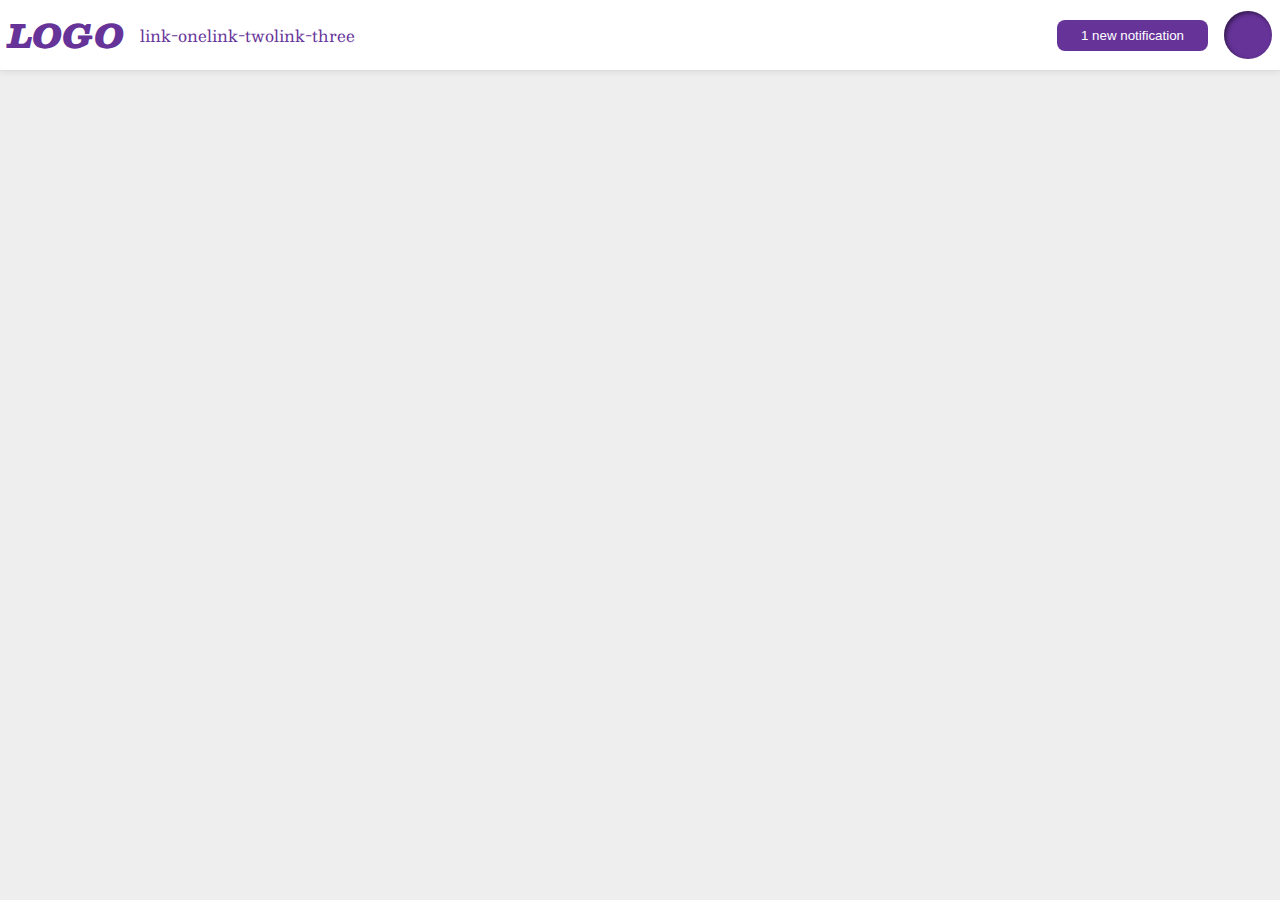
<file: flex/03-flex-header-2/index.html>
<!DOCTYPE html>
<html lang="en">
  <head>
    <meta charset="UTF-8">
    <meta http-equiv="X-UA-Compatible" content="IE=edge">
    <meta name="viewport" content="width=device-width, initial-scale=1.0">
    <title>Flex Header 2</title>
    <link rel="stylesheet" href="style.css">
  </head>
  <body>
    <div class="header">
      <div class="left">
      <div class="logo">
        LOGO
      </div>
      <ul class="links">
        <li><a href="https://google.com">link-one</a></li>
        <li><a href="https://google.com">link-two</a></li>
        <li><a href="https://google.com">link-three</a></li>
      </div>
      <div class="right">
      </ul>
      <button class="notifications">
        1 new notification
      </button>
      <div class="profile-image"></div>
    </div>
    </div>
  </body>
</html>
</file>
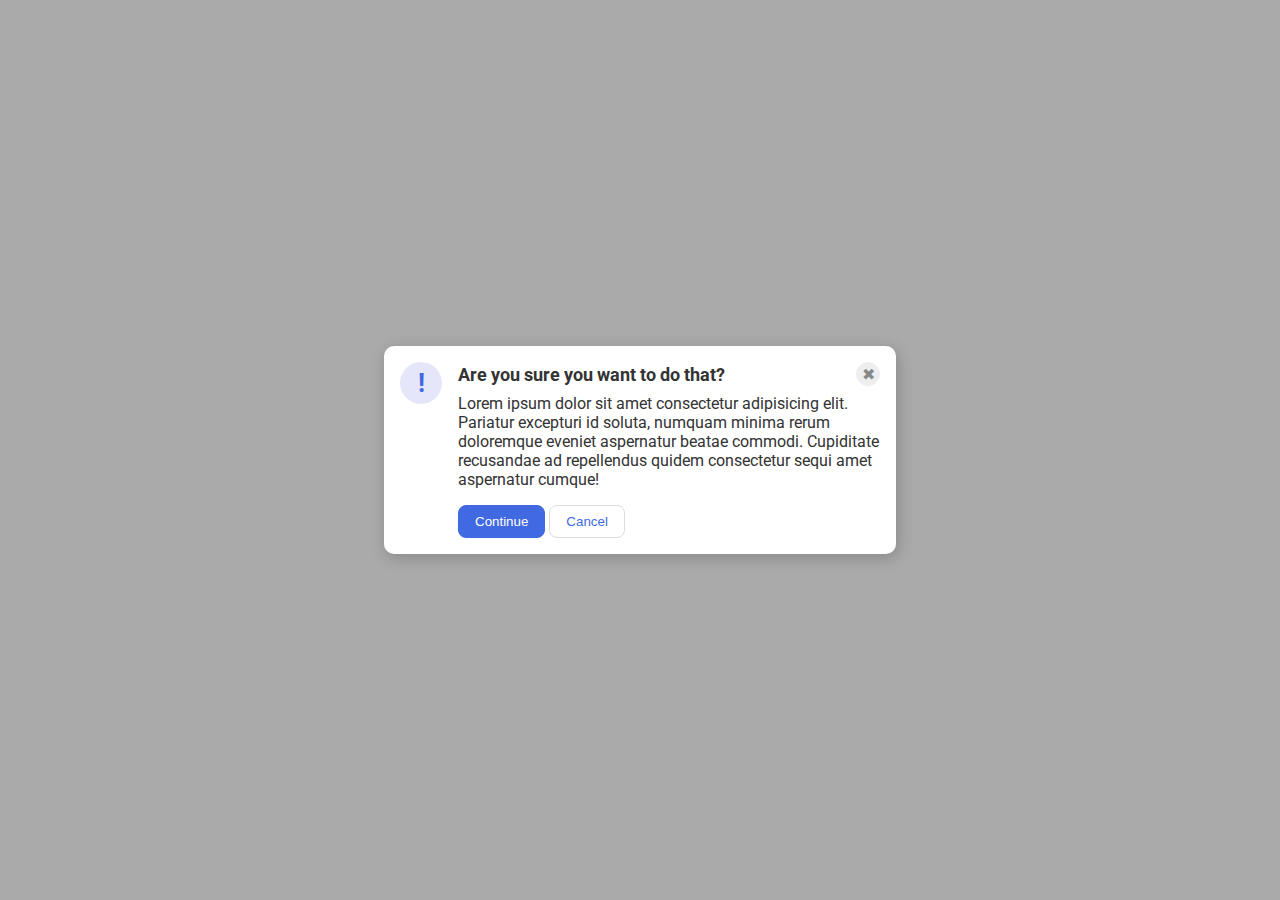
<file: flex/05-flex-modal/index.html>
<!DOCTYPE html>
<html lang="en">
  <head>
    <meta charset="UTF-8">
    <meta http-equiv="X-UA-Compatible" content="IE=edge">
    <meta name="viewport" content="width=device-width, initial-scale=1.0">
    <link rel="stylesheet" href="style.css">
    <title>Modal</title>
  </head>
  <body>
    <div class="modal">
      
        <div class="icon">!</div>
      <div class="upper">
        <div class="header">Are you sure you want to do that?
        <button class="close-button">✖</button>
        </div>
      
      <div class="text">Lorem ipsum dolor sit amet consectetur adipisicing elit. Pariatur excepturi id soluta, numquam minima rerum doloremque eveniet aspernatur beatae commodi. Cupiditate recusandae ad repellendus quidem consectetur sequi amet aspernatur cumque!</div>
      <button class="continue">Continue</button>
      <button class="cancel">Cancel</button>
    </div>
    </div>
  </body>
</html>
</file>
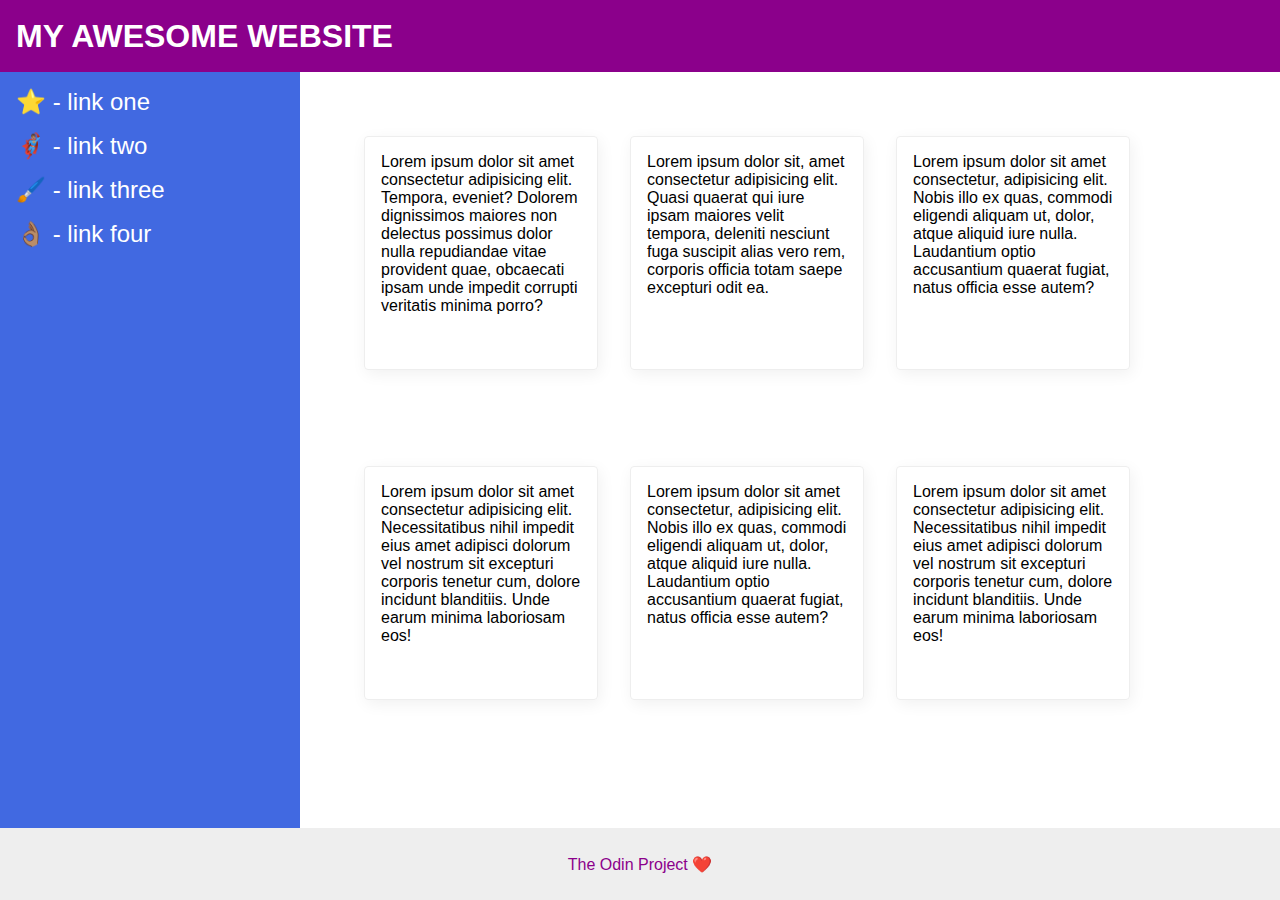
<file: flex/07-flex-layout-2/index.html>
<!DOCTYPE html>
<html lang="en">
  <head>
    <meta charset="UTF-8">
    <meta http-equiv="X-UA-Compatible" content="IE=edge">
    <meta name="viewport" content="width=device-width, initial-scale=1.0">
    <title>The Holy Grail</title>
    <link rel="stylesheet" href="style.css">
  </head>
  <body>
    <div class="header">
      MY AWESOME WEBSITE
    </div>
  
  <div class="middle">
  <div class="sidebar">
      <ul>
        <li><a href="#">⭐ - link one</a></li>
        <li><a href="#">🦸🏽‍♂️ - link two</a></li>
        <li><a href="#">🖌️ - link three</a></li>
        <li><a href="#">👌🏽 - link four</a></li>
      </ul>
    </div>
  <div class="content">
    <div class="card">Lorem ipsum dolor sit amet consectetur adipisicing elit. Tempora, eveniet? Dolorem dignissimos maiores non delectus possimus dolor nulla repudiandae vitae provident quae, obcaecati ipsam unde impedit corrupti veritatis minima porro?</div>
    <div class="card">Lorem ipsum dolor sit, amet consectetur adipisicing elit. Quasi quaerat qui iure ipsam maiores velit tempora, deleniti nesciunt fuga suscipit alias vero rem, corporis officia totam saepe excepturi odit ea.</div>
    <div class="card">Lorem ipsum dolor sit amet consectetur, adipisicing elit. Nobis illo ex quas, commodi eligendi aliquam ut, dolor, atque aliquid iure nulla. Laudantium optio accusantium quaerat fugiat, natus officia esse autem?</div>
    <div class="card">Lorem ipsum dolor sit amet consectetur adipisicing elit. Necessitatibus nihil impedit eius amet adipisci dolorum vel nostrum sit excepturi corporis tenetur cum, dolore incidunt blanditiis. Unde earum minima laboriosam eos!</div>
    <div class="card">Lorem ipsum dolor sit amet consectetur, adipisicing elit. Nobis illo ex quas, commodi eligendi aliquam ut, dolor, atque aliquid iure nulla. Laudantium optio accusantium quaerat fugiat, natus officia esse autem?</div>
    <div class="card">Lorem ipsum dolor sit amet consectetur adipisicing elit. Necessitatibus nihil impedit eius amet adipisci dolorum vel nostrum sit excepturi corporis tenetur cum, dolore incidunt blanditiis. Unde earum minima laboriosam eos!</div>
  </div>
</div>
    <div class="footer">
      The Odin Project ❤️
    </div>
  </body>
</html>
</file>
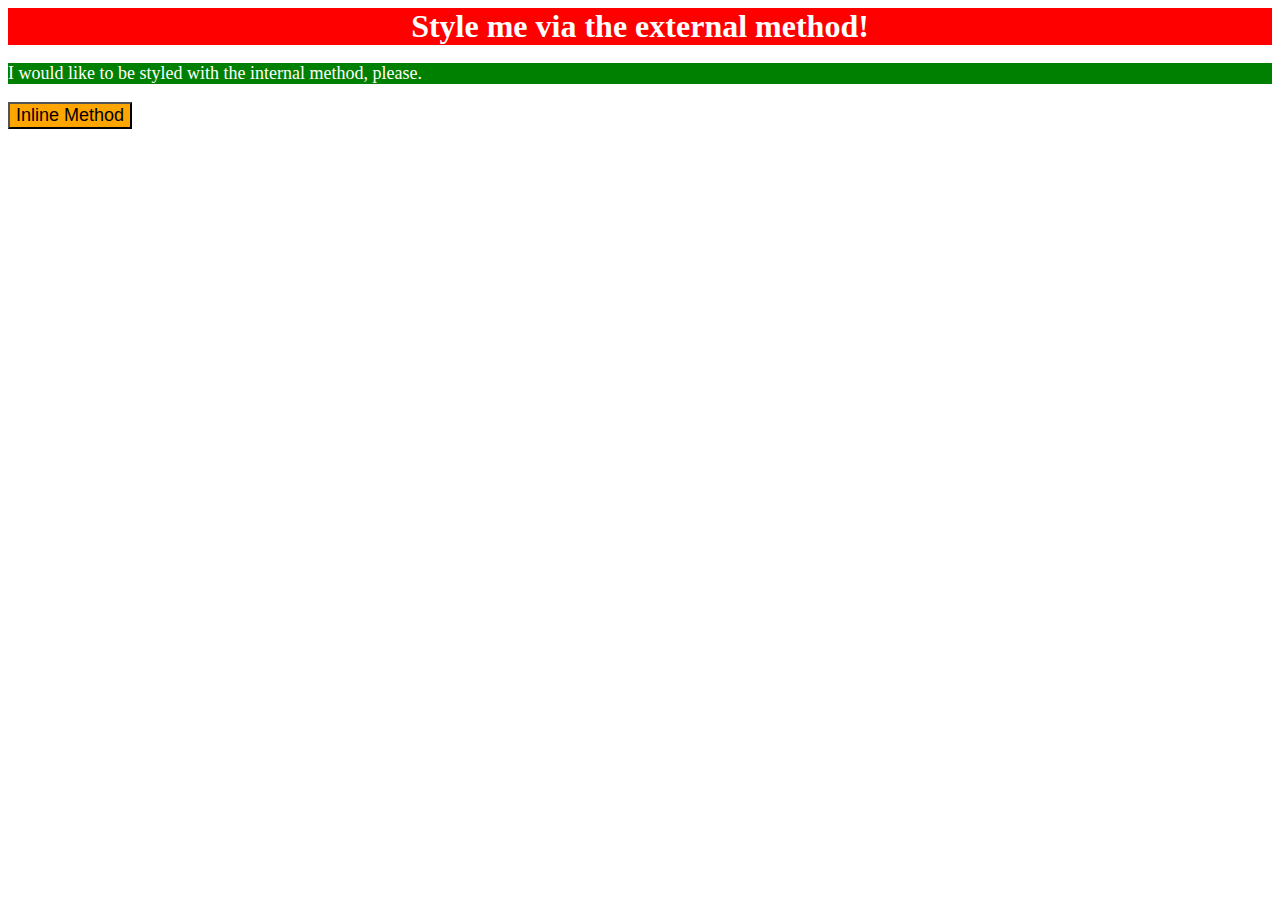
<file: foundations/01-css-methods/index.html>
<!DOCTYPE html>
<html lang="en">
  <head>
    <meta charset="UTF-8">
    <meta http-equiv="X-UA-Compatible" content="IE=edge">
    <meta name="viewport" content="width=device-width, initial-scale=1.0">
    <title>Methods for Adding CSS</title>
    <link rel="stylesheet" href="styles.css">
    <style>

      .nana{
        background-color: green;
        color: white;
        font-size: 18px;
      }

    </style>

  </head>

  <body>
    <div>Style me via the external method!</div>
    <p class="nana">I would like to be styled with the internal method, please.</p>
    <button style="background-color: orange; font-size: 18px;">Inline Method</button>
  </body>
</html>
</file>
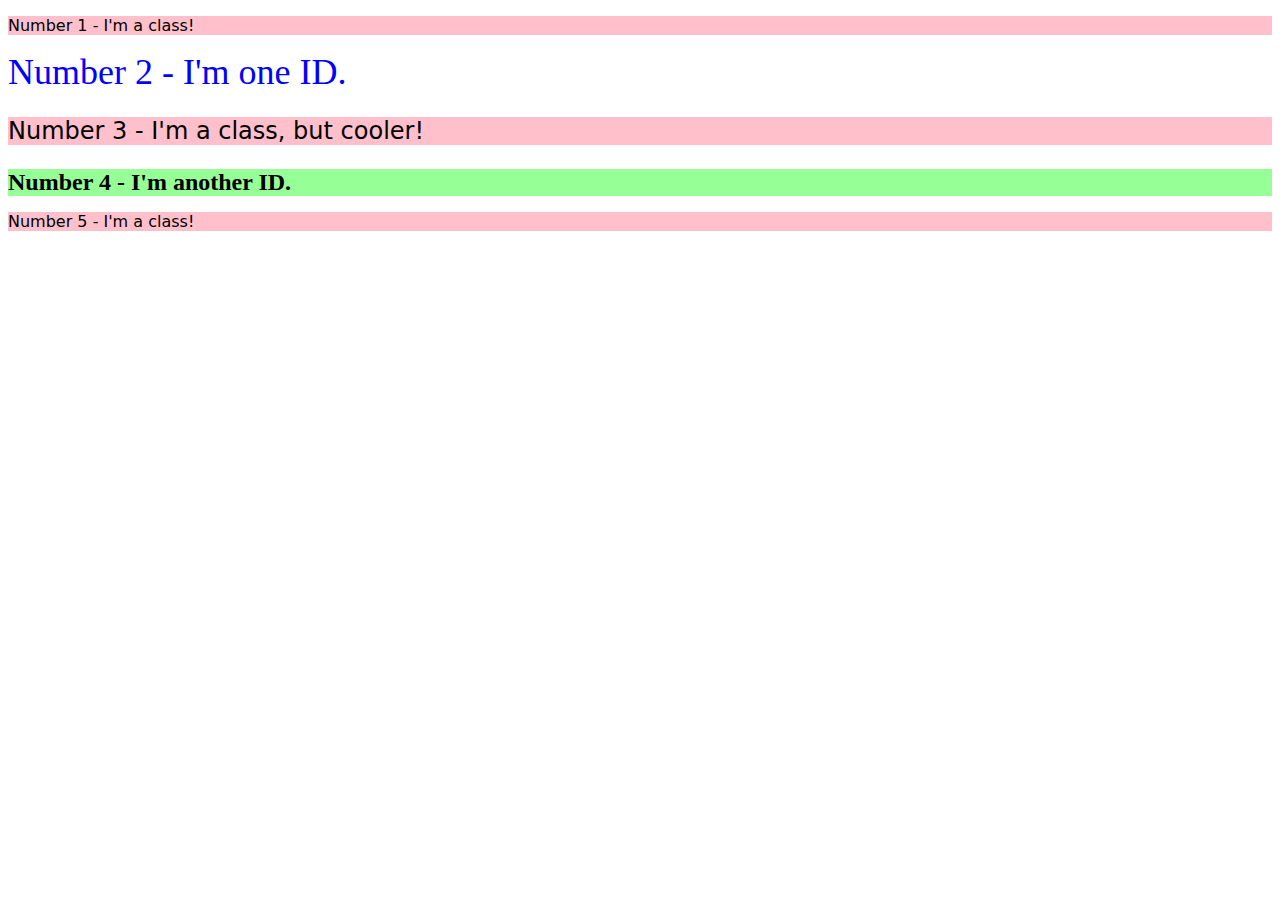
<file: foundations/02-class-id-selectors/index.html>
<!DOCTYPE html>
<html lang="en">
  <head>
    <meta charset="UTF-8">
    <meta http-equiv="X-UA-Compatible" content="IE=edge">
    <meta name="viewport" content="width=device-width, initial-scale=1.0">
    <title>Class and ID Selectors</title>
    <link rel="stylesheet" href="style.css">
  </head>
  <body>
    <p >Number 1 - I'm a class!</p>
    <div id="jan">Number 2 - I'm one ID.</div>
    <p class="odd">Number 3 - I'm a class, but cooler!</p>
    <div id="jon">Number 4 - I'm another ID.</div>
    <p> Number 5 - I'm a class!</p>
  </body>
</html>
</file>
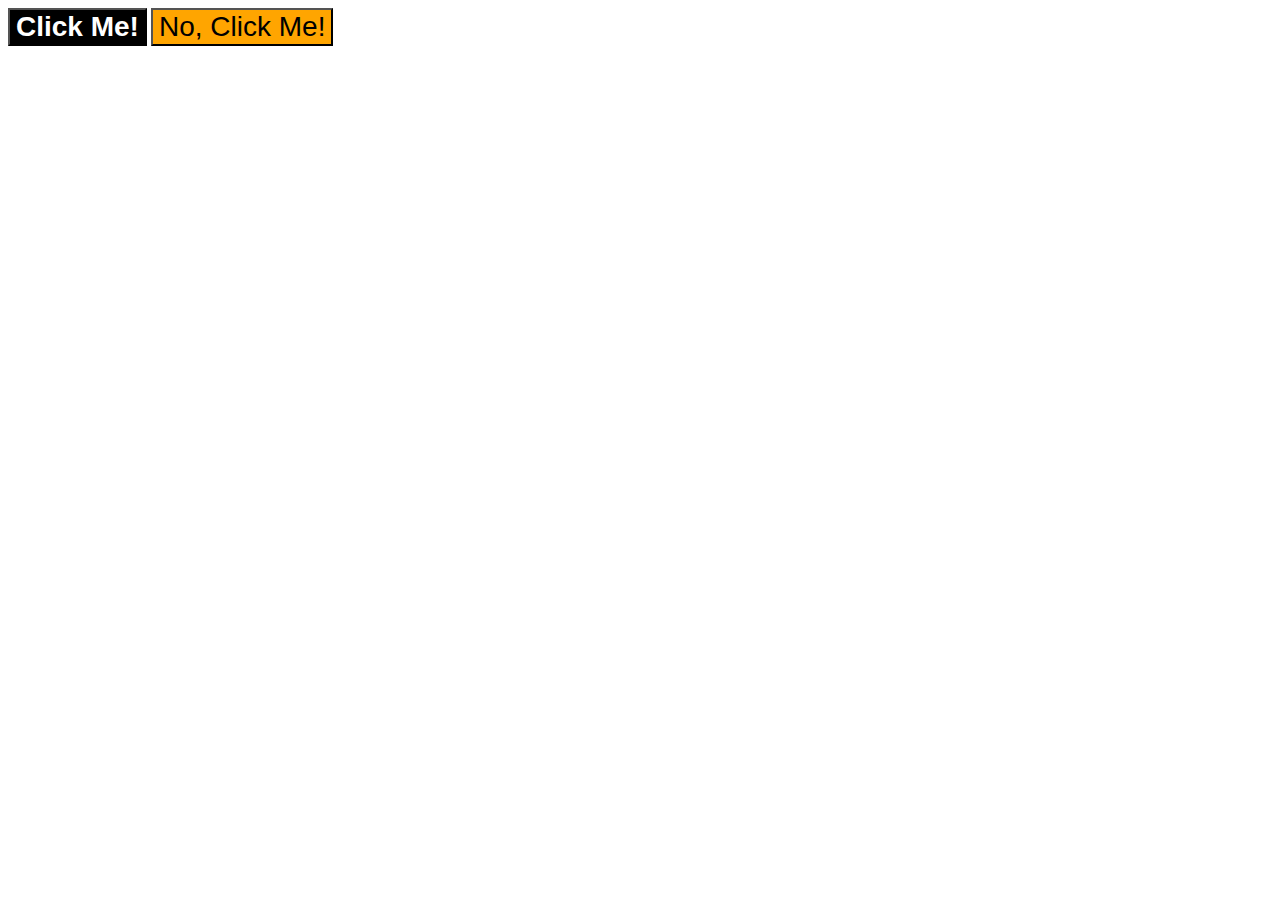
<file: foundations/03-grouping-selectors/index.html>
<!DOCTYPE html>
<html lang="en">
  <head>
    <meta charset="UTF-8">
    <meta http-equiv="X-UA-Compatible" content="IE=edge">
    <meta name="viewport" content="width=device-width, initial-scale=1.0">
    <title>Grouping Selectors</title>
    <link rel="stylesheet" href="style.css">
  </head>
  <body>
    <button class="left">Click Me!</button>
    <button class="right">No, Click Me!</button>
  </body>
</html>
</file>
<file: flex/03-flex-header-2/style.css>
/* this is some magical font-importing.  
you'll learn about it later. */
@import url('https://fonts.googleapis.com/css2?family=Besley:ital,wght@0,400;1,900&display=swap');

body {
  margin: 0;
  background: #eee;
  font-family: Besley, serif;
}

.header {
  background: white;
  border-bottom: 1px solid #ddd;
  box-shadow: 0 0 8px rgba(0,0,0,.1);
  display: flex;
  justify-content: space-between;
  
  padding: 8px;
}

.profile-image {
  background: rebeccapurple;
  box-shadow: inset 2px 2px 4px rgba(0,0,0,.5);
  border-radius: 50%;
  width: 48px;
  height: 48px;
}

.logo {
  color: rebeccapurple;
  font-size: 32px;
  font-weight: 900;
  font-style: italic;
}

button {
  border: none;
  border-radius: 8px;
  background: rebeccapurple;
  color: white;
  padding: 8px 24px;
}

a {
  /* this removes the line under our links */
  text-decoration: none;
  color: rebeccapurple;
}

ul {
  list-style-type: none;
  display: flex;
  margin: 0;
  padding: 0;
  
}
.left,.right{
  display: flex;
  align-items: center;
  gap: 16px;
}
</file>
<file: flex/05-flex-modal/style.css>
@import url('https://fonts.googleapis.com/css2?family=Roboto:wght@400;700&display=swap');

html, body {
  height: 100%;
}

body {
  font-family: Roboto, sans-serif;
  margin: 0;
  background: #aaa;
  color: #333;
  /* I'll give you this one for free lol */
  display: flex;
  align-items: center;
  justify-content: center;
}

.modal {
  background: white;
  width: 480px;
  border-radius: 10px;
  box-shadow: 2px 4px 16px rgba(0,0,0,.2);
  display: flex;
  padding: 16px;
  gap: 16px;
}

.icon {
  color: royalblue;
  font-size: 26px;
  font-weight: 700;
  background: lavender;
  width: 42px;
  height: 42px;
  border-radius: 50%;
  display: flex;
  align-items: center;
  justify-content: center;
  flex-shrink: 0;
}

.close-button {
  background: #eee;
  border-radius: 50%;
  color: #888;
  font-weight: 400;
  font-size: 16px;
  height: 24px;
  width: 24px;
  display: flex;
  align-items: center;
  justify-content: center;
  border: 1px solid #eee;
  padding: 0;
}

button {
  cursor: pointer;
  padding: 8px 16px;
  border-radius: 8px;
}

button.continue {
  background: royalblue;
  border: 1px solid royalblue;
  color: white;
}

button.cancel {
  background: white;
  border: 1px solid #ddd;
  color: royalblue;
}

.text{
margin-bottom: 16px;
}

.header {
  display: flex;
  align-items: center;
  justify-content: space-between;
  font-size: 18px;
  font-weight: 700;
  margin-bottom: 8px;
}
</file>
<file: flex/07-flex-layout-2/style.css>
body {
  font-family: -apple-system, BlinkMacSystemFont, 'Segoe UI', Roboto, Oxygen, Ubuntu, Cantarell, 'Open Sans', 'Helvetica Neue', sans-serif;
  margin: 0;
  min-height: 100vh;
  display: flex;
  flex-direction: column;
  justify-content: space-between;
}
.content{
  display: flex;
  padding: 48px;
  flex-wrap: wrap;
}
.header {
  height: 72px;
  background: darkmagenta;
  color: white;
  font-size: 32px;
  font-weight: 900;
  display: flex;
  align-items: center;
  padding:16px;
  box-sizing: border-box;
}
ul{
  list-style: none;
  font-size: 24px;
  display: flex;
  flex-direction: column;
  gap: 16px;
  margin: 0;
  padding: 0;
}
.footer {
  height: 72px;
  background: #eee;
  color: darkmagenta;
  display: flex;
  justify-content: center;
  align-items: center;
  flex-shrink: 0;
  
}

.sidebar {
  display: flex;
  width: 300px;
  background: royalblue;
  box-sizing: border-box;
  align-items: stretch;
  flex-shrink:0 ;
  padding: 16px;
  justify-content: flex-start;
  align-items: flex-start;
 
}

.card {
  border: 1px solid #eee;
  box-shadow: 2px 4px 16px rgba(0,0,0,.06);
  border-radius: 4px;
  padding: 16px;
  margin: 16px;
  display: flex;
  flex-direction: column;
  box-sizing: content-box;
  height: 200px;
  width: 200px;
}

a{
  text-decoration: none;
  color: white;
}
.middle{
  display: flex;
  align-items: stretch; 
  flex-shrink: 0;
  align-self: stretch;
  flex: 1;  
}
.theupper{
  display: flex;
  flex-direction: column;
}
</file>
<file: foundations/01-css-methods/styles.css>
div{
    color: white;
    background-color: red;
    font-size: 32px;
    text-align: center;
    font-weight: bold;
}
</file>
<file: foundations/02-class-id-selectors/style.css>
p {
    background-color: pink;
    font-family: 'Verdana','DejaVu Sans',sans-serif;
}

.odd{
    font-size: 24px;
}

#jan{
    color: blue;
    font-size: 36px;
}

#jon{
    background-color:rgb(150, 255, 150);
    font-size: 24px;
    font-weight: bold;
}
</file>
<file: foundations/03-grouping-selectors/style.css>
.left,.right{
    font-size: 28px;
    font-family: 'Helvetica','Times New Roman', sans-serif;
}
.left{
    background-color: black;
    color: white;
    font-weight: bold;
}
.right{
    background-color: orange;
}
</file>
